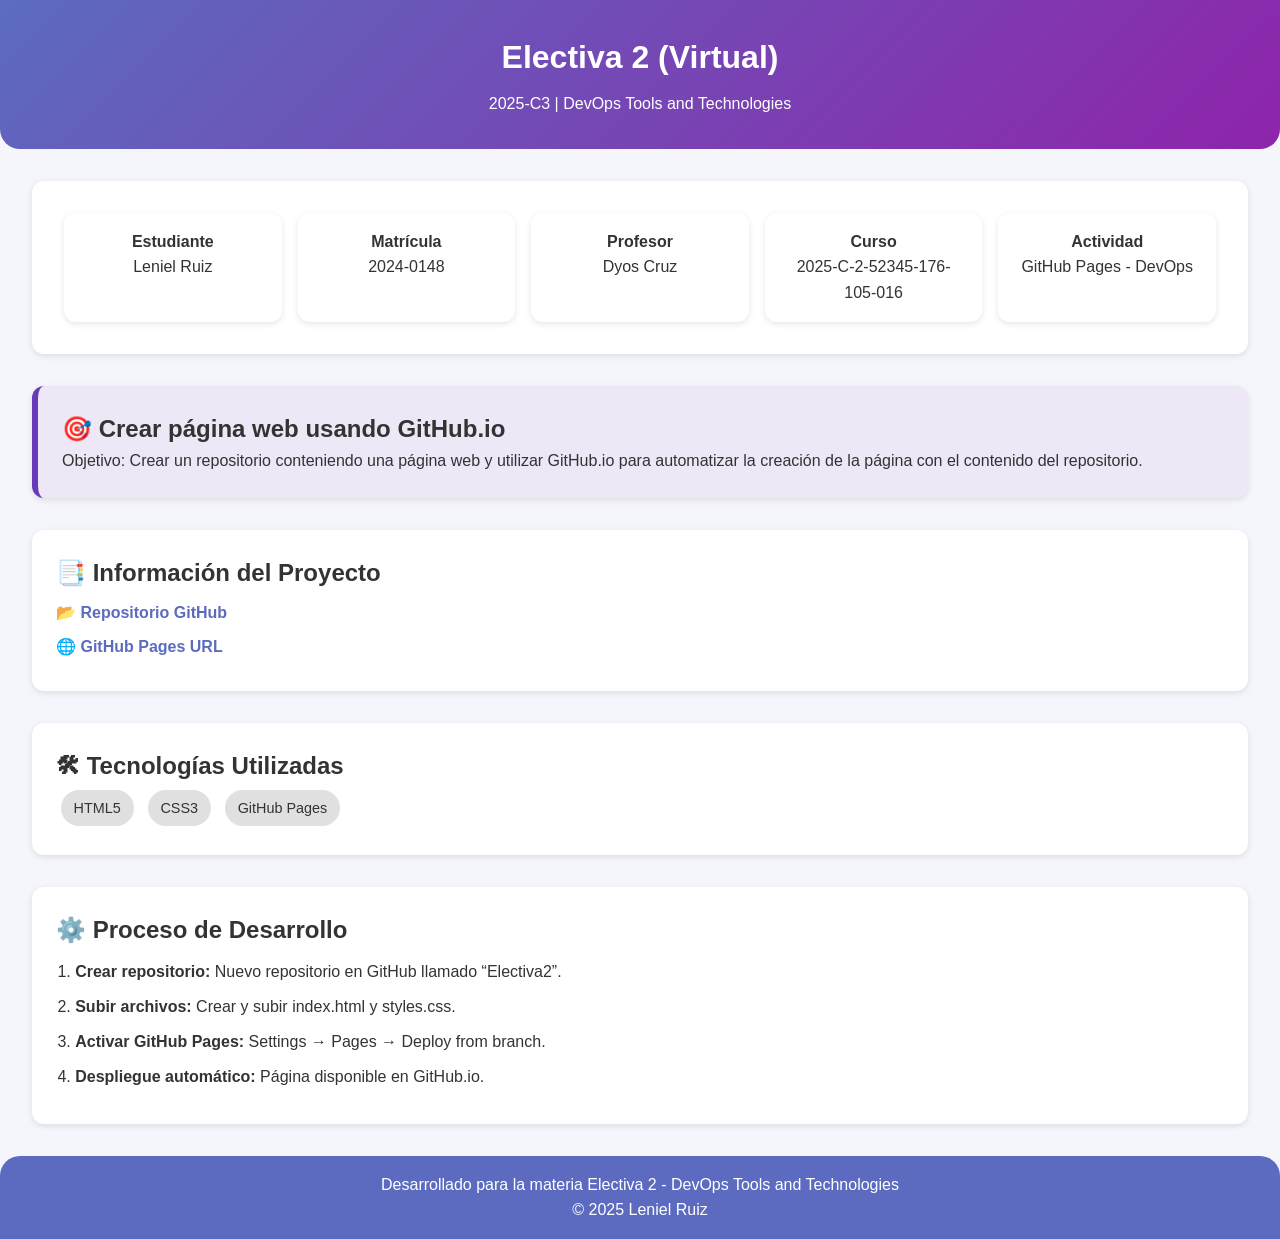
<file: Index.html>
<!DOCTYPE html>
<html lang="es">
<head>
  <meta charset="UTF-8">
  <meta name="viewport" content="width=device-width, initial-scale=1.0">
  <title>Electiva 2 (Virtual)</title>
  <link rel="stylesheet" href="styles.css">
</head>
<body>
  <!-- Encabezado -->
  <header class="header">
    <h1>Electiva 2 (Virtual)</h1>
    <p>2025-C3 | DevOps Tools and Technologies</p>
  </header>

  <!-- Datos principales -->
  <section class="info-cards">
    <div class="card"><strong>Estudiante</strong><br>Leniel Ruiz</div>
    <div class="card"><strong>Matrícula</strong><br>2024-0148</div>
    <div class="card"><strong>Profesor</strong><br>Dyos Cruz</div>
    <div class="card"><strong>Curso</strong><br>2025-C-2-52345-176-105-016</div>
    <div class="card"><strong>Actividad</strong><br>GitHub Pages - DevOps</div>
  </section>

  <!-- Objetivo -->
  <section class="objetivo">
    <h2>🎯 Crear página web usando GitHub.io</h2>
    <p>Objetivo: Crear un repositorio conteniendo una página web y utilizar GitHub.io para automatizar la creación de la página con el contenido del repositorio.</p>
  </section>

  <!-- Información del proyecto -->
  <section class="links">
    <h2>📑 Información del Proyecto</h2>
    <a href="https://github.com/tu-usuario/tu-repo" target="_blank">📂 Repositorio GitHub</a>
    <a href="https://tu-usuario.github.io/tu-repo" target="_blank">🌐 GitHub Pages URL</a>
  </section>

  <!-- Tecnologías -->
  <section class="tecnologias">
    <h2>🛠 Tecnologías Utilizadas</h2>
    <span>HTML5</span>
    <span>CSS3</span>
    <span>GitHub Pages</span>
  </section>

  <!-- Proceso -->
  <section class="proceso">
    <h2>⚙️ Proceso de Desarrollo</h2>
    <ol>
      <li><strong>Crear repositorio:</strong> Nuevo repositorio en GitHub llamado “Electiva2”.</li>
      <li><strong>Subir archivos:</strong> Crear y subir index.html y styles.css.</li>
      <li><strong>Activar GitHub Pages:</strong> Settings → Pages → Deploy from branch.</li>
      <li><strong>Despliegue automático:</strong> Página disponible en GitHub.io.</li>
    </ol>
  </section>

  <!-- Footer -->
  <footer>
    <p>Desarrollado para la materia Electiva 2 - DevOps Tools and Technologies</p>
    <p>© 2025 Leniel Ruiz</p>
  </footer>
</body>
</html>
</file>
<file: styles.css>
/* Estilos generales */
* {
  margin: 0;
  padding: 0;
  box-sizing: border-box;
  font-family: "Segoe UI", Arial, sans-serif;
}

body {
  background: #f4f6fb;
  color: #333;
  line-height: 1.6;
}

/* Encabezado */
.header {
  text-align: center;
  padding: 2rem;
  background: linear-gradient(135deg, #5c6bc0, #8e24aa);
  color: white;
  border-radius: 0 0 20px 20px;
}

.header h1 {
  font-size: 2rem;
  margin-bottom: 0.5rem;
}

/* Tarjetas de información */
.info-cards {
  display: grid;
  grid-template-columns: repeat(auto-fit, minmax(200px, 1fr));
  gap: 1rem;
  padding: 2rem;
}

.card {
  background: white;
  border-radius: 12px;
  padding: 1rem;
  text-align: center;
  box-shadow: 0 2px 6px rgba(0,0,0,0.1);
}

/* Secciones */
section {
  margin: 2rem;
  padding: 1.5rem;
  background: white;
  border-radius: 12px;
  box-shadow: 0 2px 6px rgba(0,0,0,0.1);
}

.objetivo {
  background: #ede7f6;
  border-left: 6px solid #673ab7;
}

.links a {
  display: block;
  margin: 0.5rem 0;
  color: #5c6bc0;
  text-decoration: none;
  font-weight: bold;
}

.links a:hover {
  text-decoration: underline;
}

.tecnologias span {
  display: inline-block;
  background: #e0e0e0;
  margin: 0.3rem;
  padding: 0.4rem 0.8rem;
  border-radius: 20px;
  font-size: 0.9rem;
}

.proceso ol {
  padding-left: 1.2rem;
}

.proceso li {
  margin: 0.6rem 0;
}

/* Footer */
footer {
  text-align: center;
  padding: 1rem;
  background: #5c6bc0;
  color: white;
  margin-top: 2rem;
  border-radius: 20px 20px 0 0;
}
</file>
